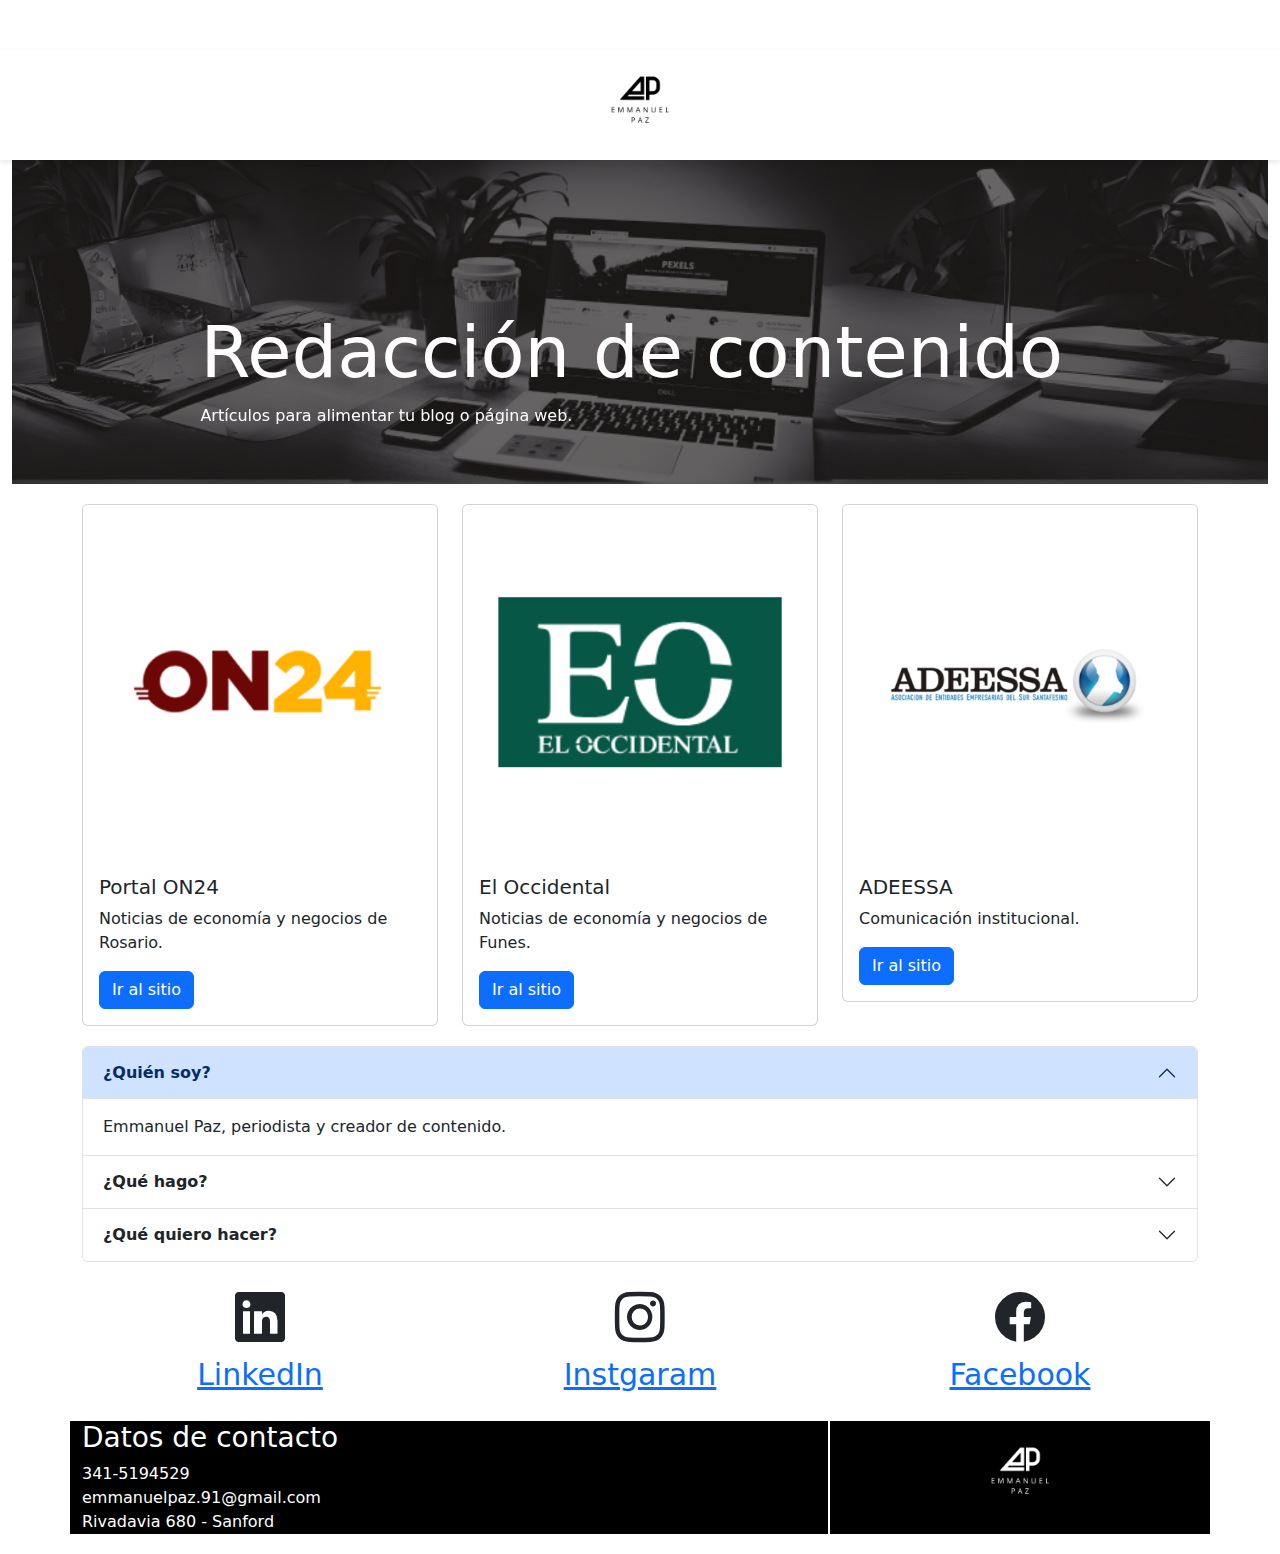
<file: Bootstrap 2.html>
<!DOCTYPE html>
<html lang="es">
<head>
  <meta charset="utf-8">
  <meta name="viewport" content="width=device-width, initial-scale=1">
  <title>Bootstrap demo</title>
  <link rel="stylesheet" href="https://cdn.jsdelivr.net/npm/bootstrap@5.3.3/dist/css/bootstrap.min.css">
  <link rel="stylesheet" href="https://cdn.jsdelivr.net/npm/bootstrap-icons@1.11.3/font/bootstrap-icons.min.css">

  <style>
    header {
      background-color: white;
      position: relative;
      width: 100%;
      padding: 10px;
      box-shadow: 0 2px 5px rgba(0, 0, 0, 0.1);
      z-index: 1000;
      padding-top: 0px;
      text-align: center;
    }

    body {
      padding-top: 50px; /* Ajusta según la altura del header */
    }

    .row {
      margin-bottom: 20px; /* Separación entre filas */
    }

    footer {
      margin-top: 20px; /* Separación entre la última fila y el footer */
    }

    .icon {
      font-size: 20rem; /* Ajusta el tamaño según tus preferencias */
    }

    footer {
      margin-top: 20px; /* Separación entre la última fila y el footer */
      background-color: black; /* Color de fondo negro para el footer */
      color: white; /* Color del texto blanco para el footer */
    }

    .footer-divider {
      border-right: 2px solid white;
      height: 100%;
    }

    .carousel-caption {
      text-align: left;
    }

    h1 {
      font-size: 72px;
    }

  </style>
</head>
<header>
    <img src="images\Black White Minimalist Letter MG Logo.png" alt="Logotipo" width="100">
</header>
<body>
  <!-- Fila 2: Carrusel -->
  <div class="container-fluid">
    <div class="row">
      <div id="carouselExampleFade" class="carousel slide carousel-fade" data-bs-ride="carousel">
        <div class="carousel-inner">
          <div class="carousel-item active">
            <img src="images/Header 1.png" class="d-block w-100" alt="Imagen 1">
            <div class="carousel-caption d-none d-md-block">
              <h1>Redacción de contenido</h1>
              <p>Artículos para alimentar tu blog o página web.</p>
            </div>
          </div>
          <div class="carousel-item">
            <img src="images\Header 2.png" class="d-block w-100" alt="Imagen 2">
            <div class="carousel-caption d-none d-md-block">
              <h1>Periodismo</h1>
              <p>Investigación, entrevistas, organización de información.</p>
            </div>
          </div>
          <div class="carousel-item">
            <img src="images\Header 3.png" class="d-block w-100" alt="Imagen 3">
            <div class="carousel-caption d-none d-md-block">
              <h1>Programación Web</h1>
              <p>Diseño integral del frontend de tu página web.</p>
            </div>
          </div>
        </div>
      </div>
    </div>
  </div>

  <!-- Fila 3: Tarjetas -->
  <div class="container">
    <div class="row justify-content-center">
      <div class="col-md-4">
        <div class="card">
          <img src="images\ON24.png" class="card-img-top" alt="Imagen 1">
          <div class="card-body">
            <h5 class="card-title">Portal ON24</h5>
            <p class="card-text">Noticias de economía y negocios de Rosario.</p>
            <a href="#" class="btn btn-primary">Ir al sitio</a>
          </div>
        </div>
      </div>
      <div class="col-md-4">
        <div class="card">
          <img src="images\El Occidental.png" class="card-img-top" alt="Imagen 2">
          <div class="card-body">
            <h5 class="card-title">El Occidental</h5>
            <p class="card-text">Noticias de economía y negocios de Funes.</p>
            <a href="#" class="btn btn-primary">Ir al sitio</a>
          </div>
        </div>
      </div>
      <div class="col-md-4">
        <div class="card">
          <img src="images\Logo ADEESSA blanco.png" class="card-img-top" alt="Imagen 3">
          <div class="card-body">
            <h5 class="card-title">ADEESSA</h5>
            <p class="card-text">Comunicación institucional.</p>
            <a href="#" class="btn btn-primary">Ir al sitio</a>
          </div>
        </div>
      </div>
    </div>
  </div>

  <!-- Fila 4: Acordion -->
  <div class="container">
    <div class="row">
      <div class="col">
        <div class="accordion" id="accordionExample">
          <!-- Pestaña 1 -->
          <div class="accordion-item">
            <h2 class="accordion-header" id="headingOne">
              <button class="accordion-button" type="button" data-bs-toggle="collapse" data-bs-target="#collapseOne" aria-expanded="true" aria-controls="collapseOne">
                <strong>¿Quién soy?</strong>
              </button>
            </h2>
            <div id="collapseOne" class="accordion-collapse collapse show" aria-labelledby="headingOne" data-bs-parent="#accordionExample">
              <div class="accordion-body">
                Emmanuel Paz, periodista y creador de contenido.
              </div>
            </div>
          </div>

          <!-- Pestaña 2 -->
          <div class="accordion-item">
            <h2 class="accordion-header" id="headingTwo">
              <button class="accordion-button collapsed" type="button" data-bs-toggle="collapse" data-bs-target="#collapseTwo" aria-expanded="false" aria-controls="collapseTwo">
                <strong>¿Qué hago?</strong>
              </button>
            </h2>
            <div id="collapseTwo" class="accordion-collapse collapse" aria-labelledby="headingTwo" data-bs-parent="#accordionExample">
              <div class="accordion-body">
                Escribo y produzco artículos periodísticos para los portales ON24 y El Occidental.
              </div>
            </div>
          </div>

          <!-- Pestaña 3 -->
          <div class="accordion-item">
            <h2 class="accordion-header" id="headingThree">
              <button class="accordion-button collapsed" type="button" data-bs-toggle="collapse" data-bs-target="#collapseThree" aria-expanded="false" aria-controls="collapseThree">
                <strong>¿Qué quiero hacer?</strong>
              </button>
            </h2>
            <div id="collapseThree" class="accordion-collapse collapse" aria-labelledby="headingThree" data-bs-parent="#accordionExample">
              <div class="accordion-body">
                Sumar habilidades de programación y diseño web a mis capacidades actuales.
              </div>
            </div>
          </div>
        </div>
      </div>
    </div>
  </div>

  <!-- Fila 5: Iconos con texto -->
  <div class="container">
    <div class="row">
      <div class="col-md-4 text-center">
        <i style="font-size: 50px;" class="bi bi-linkedin"></i>
        <h5 style="font-size: 30px;"><a href="https://www.linkedin.com/">LinkedIn</a></h5>
      </div>
      <div class="col-md-4 text-center">
        <i style="font-size: 50px" class="bi bi-instagram"></i>
        <h5 style="font-size: 30px;"><a href="https://www.instagram.com/">Instgaram</a></h5>
      </div>
      <div class="col-md-4 text-center">
        <i style="font-size: 50px" class="bi bi-facebook"></i>
        <h5 style="font-size: 30px;"><a href="https://www.facebook.com/">Facebook</a></h5>
      </div>
    </div>
  </div>

  <!-- Footer -->
  <footer class="container">
    <div class="row">
      <div class="col-md-8 footer-divider">
        <h3>Datos de contacto</h3>
        <li>341-5194529</li>
        <li>emmanuelpaz.91@gmail.com</li>
        <li>Rivadavia 680 - Sanford</li>
      </div>
      <div class="col-md-4 text-center">
        <img src="images\Logo blanco.png" alt="Logo Footer" width="100">
      </div>
    </div>
  </footer>

  <!-- Bootstrap JS y Popper.js -->
  <script src="https://cdn.jsdelivr.net/npm/@popperjs/core@2.11.8/dist/umd/popper.min.js" integrity="sha384-I7E8VVD/ismYTF4hNIPjVp/Zjvgyol6VFvRkX/vR+Vc4jQkC+hVqc2pM8ODewa9r" crossorigin="anonymous"></script>
  <script src="https://cdn.jsdelivr.net/npm/bootstrap@5.3.3/dist/js/bootstrap.min.js" integrity="sha384-0pUGZvbkm6XF6gxjEnlmuGrJXVbNuzT9qBBavbLwCsOGabYfZo0T0to5eqruptLy" crossorigin="anonymous"></script>
</body>
</html>
</file>
